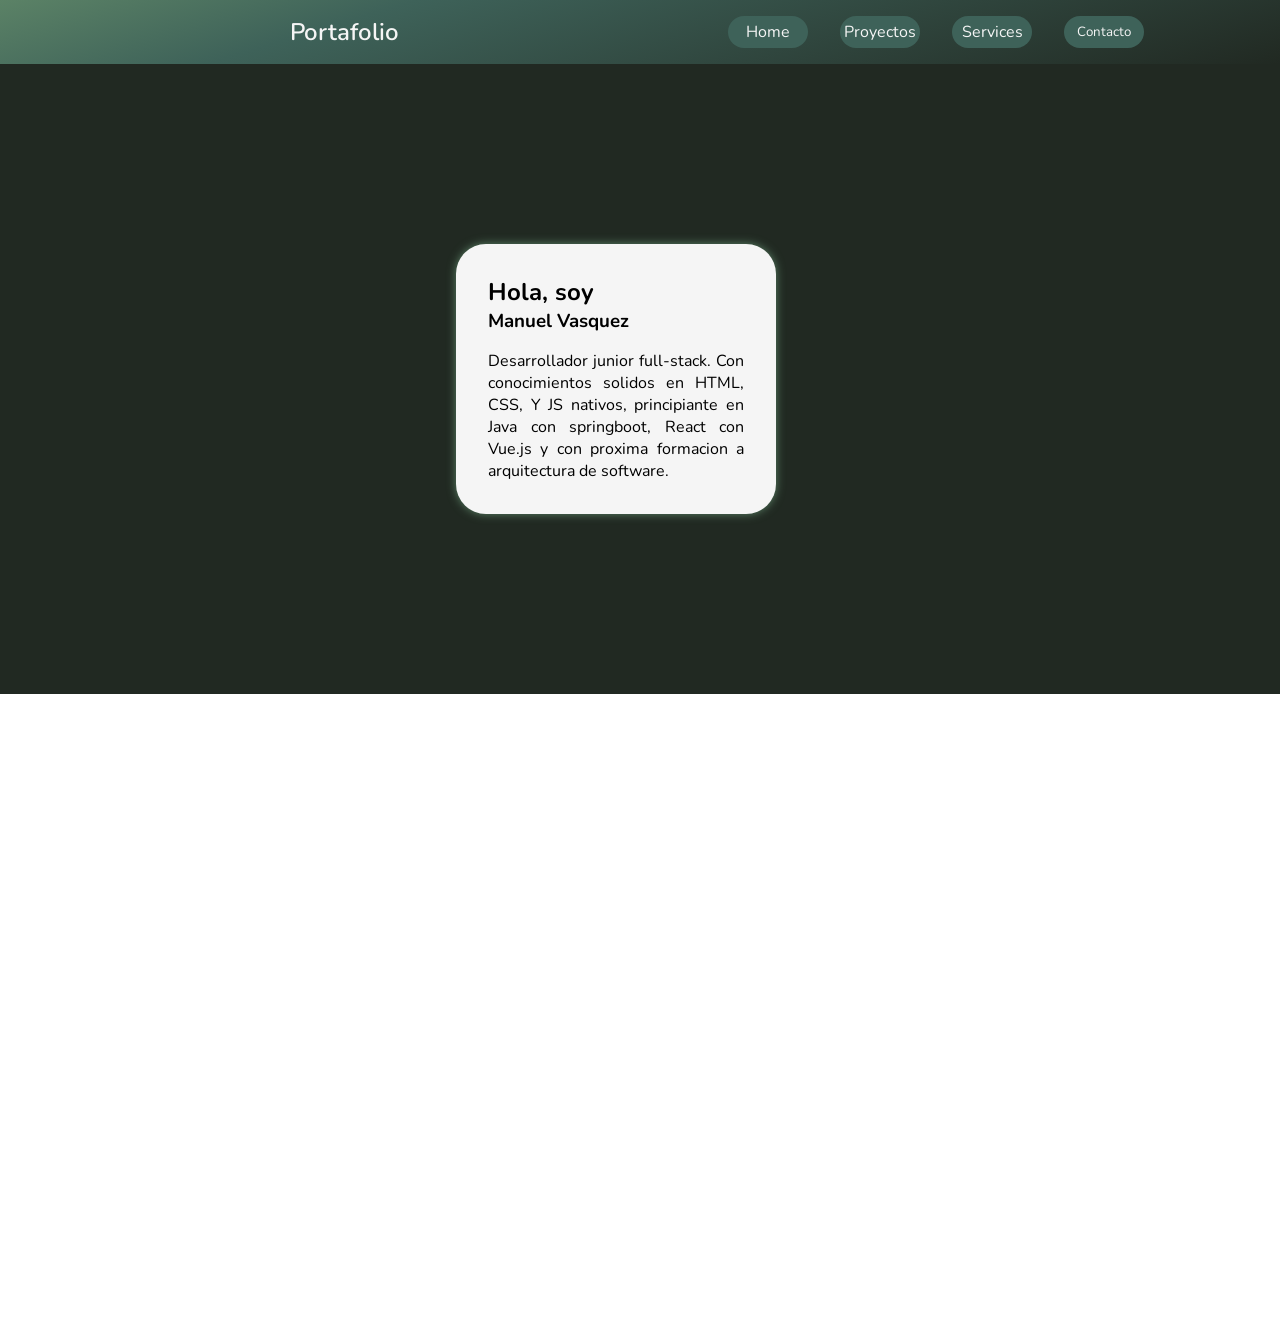
<file: Html/FirstWeek/index.html>
<!DOCTYPE html>
<html lang="en">
<head>
    <meta charset="UTF-8">
    <link rel="preconnect" href="https://fonts.googleapis.com">
    <link rel="preconnect" href="https://fonts.gstatic.com" crossorigin>
    <link href="https://fonts.googleapis.com/css2?family=Nunito:ital,wght@0,200..1000;1,200..1000&display=swap" rel="stylesheet">
    <meta name="viewport" content="width=device-width, initial-scale=1.0">
    <title>Manuel Vasquez | Desarrollador Web</title>
    <link rel="stylesheet" href="src/css/style.css">
    <link rel="stylesheet" href="src/css/big-card.css">
    <link rel="stylesheet" href="src/css/navbar.css">
    <meta name="description" content="Portafolio de Manuel Vasquez. Entra y conoce mis proyectos, mi experencia y el por qué me destaco.">
</head>
<body>
    <header class="sticky">
        <nav class="navbar">
            <span class="navbar-title w-50">Portafolio</span>
            <div class="w-50">
                <ul class="navbar-items">
                    <li class="navbar-item">
                        <a class="navbar-link" href="">Home</a>
                    </li>
                    <li class="navbar-item">
                        <a class="navbar-link" href="">Proyectos</a>
                    </li>
                    <li class="navbar-item">
                        <a class="navbar-link" href="">Services</a>
                    </li>
                    <li class="navbar-item">
                        <button class="navbar-link">Contacto</button></li>
                </ul>
            </div>
        </nav>
    </header>
    <main>
        <section class=" hero">
            <article class="fullvp">
                <div class="big-card ">
                    <header>
                        <h2>
                            Hola, soy
                        </h2>
                        <h1>
                            Manuel Vasquez
                        </h1>
                    </header>
                    <p>Desarrollador junior full-stack. Con conocimientos solidos en HTML, CSS, Y JS nativos, principiante en Java con springboot, React con Vue.js y con proxima formacion a arquitectura de software.</p>
                </div>
                <figure>

                </figure>
            </article>
        </section>
        <section class="fullvp"></section>
        <section></section>
    </main>
</body>
</html>
</file>
<file: Html/FirstWeek/src/css/style.css>
/* PALETA DE COLORES
    Carbon: #212922
    Pine teal: #294936
    Granite: #3e6259
    Jungle teal: #5b8266
    Celandon: #AEF6C7
*/

:root{
    --dark: #212922;
    --normal-green: #3e6259;
    --light-green: #5b8266;
    --superlight-green: #AEF6C7;
}

* {
    margin: 0;
    padding: 0;
    box-sizing: border-box;
    font-style: normal;
    list-style: none;
    text-decoration: none;
    font-family: 'Nunito';
}

.w-50{
    width: 50%;
}

.fullvp {
    width: 100%;
    height: 70vh;
    min-height: max-content;
    display: flex;
    justify-content: center;
    gap: 3rem;
}

.hero {
    display: flex;
    justify-content: center;
    background-color: var(--dark);
}

article {
    display: flex;
    align-items: center;
    width: 80%;
    
}
</file>
<file: Html/FirstWeek/src/css/big-card.css>
.big-card {
    max-width: 20rem;
    padding: 2rem 2rem;
    background-color: whitesmoke;
    border-radius: 30px;
    box-shadow: 0px 0px 10px var(--light-green);
}

.big-card header {
    padding: 0rem 0rem 1rem 0rem;
}

.big-card p {
    text-align: justify;
}
</file>
<file: Html/FirstWeek/src/css/navbar.css>
.sticky {
    position: sticky;
    top: 0;
}

.navbar {
    background: var(--dark);
    background: linear-gradient(343deg, rgba(33, 41, 34, 1) 0%, rgba(62, 98, 89, 1) 72%, rgba(91, 130, 102, 1) 100%);
    display: flex;
    padding: 1rem 3rem;
}

.navbar-title {
    display: flex;
    justify-content: center;
    font-size: 1.5rem;
    font-weight: 600;
    color: whitesmoke;
}

.navbar-items {
    display: flex;
    justify-content:center;
    gap: 2rem;
    height: 100%;
    width: 100%;
}

.navbar-item {
    height: 100%;
}

.navbar-link {
    scale: 1;
    border: 0;
    cursor: pointer;
    display: flex;
    align-items: center;
    justify-content: center;
    width: 5rem;
    height: 100%;
    color:whitesmoke;
    background-color: var(--normal-green);
    border-radius: 1rem;
    transition: scale ease 0.25s;
}

.navbar-link:hover {
    scale: 1.05;
    background-color: var(--normal-green);
    outline: 2px solid var(--light-green);
    box-shadow: 0px 5px 10px var(--dark) ;
}
</file>
